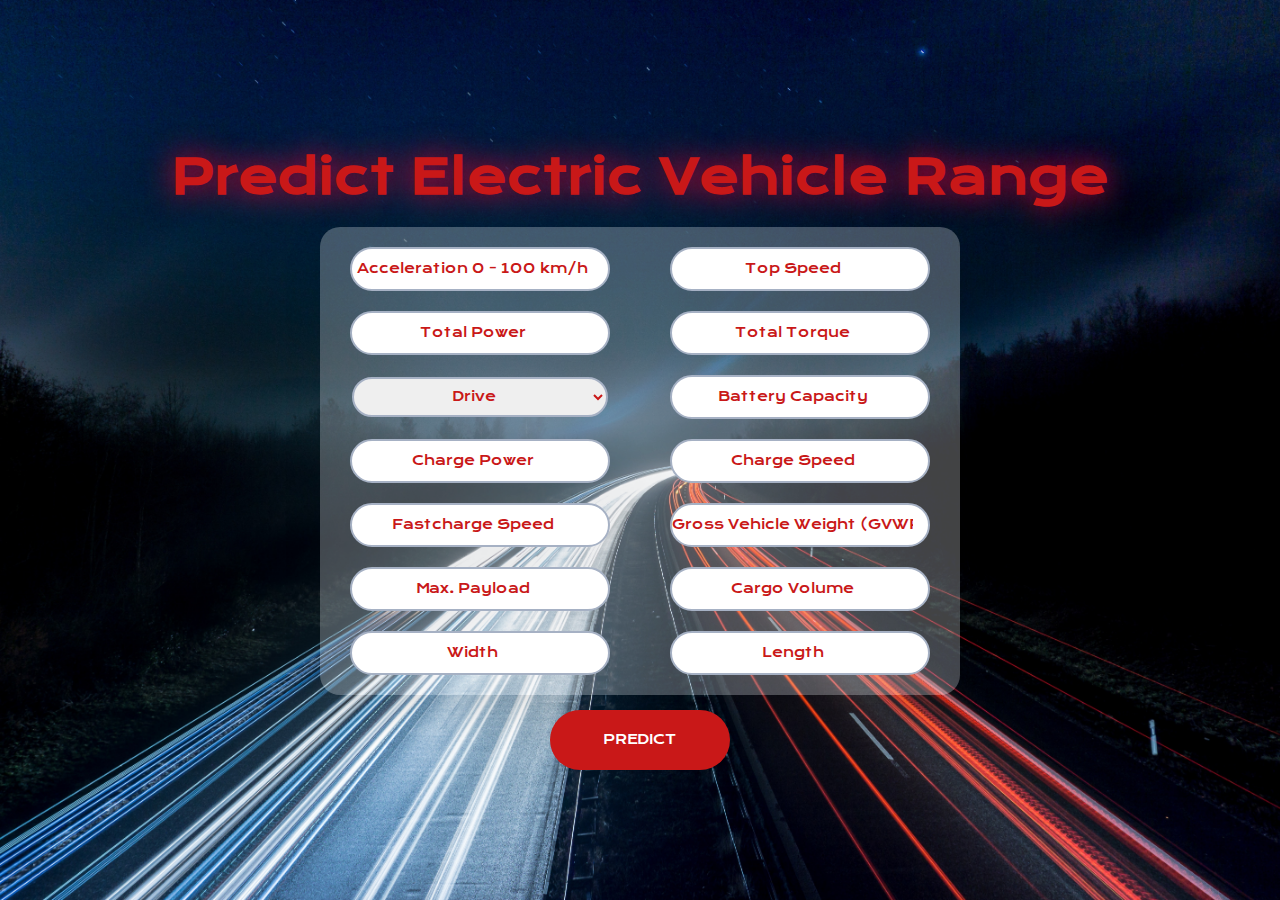
<file: templates/index.html>
<!DOCTYPE html>
<html>
  <head>
    <meta charset="UTF-8" />
    <title>EV-Range Prediction</title>
    <link rel="preconnect" href="https://fonts.googleapis.com" />
    <link rel="preconnect" href="https://fonts.gstatic.com" crossorigin />
    <link rel="shortcut icon" href="/static/img/ev.png" type="image/x-icon" />
    <link
      href="https://fonts.googleapis.com/css2?family=Krona+One&display=swap"
      rel="stylesheet"
    />
    <link
      href="https://fonts.googleapis.com/css2?family=Poppins&display=swap"
      rel="stylesheet"
    />
    <link
      rel="stylesheet"
      href="https://cdnjs.cloudflare.com/ajax/libs/animate.css/4.1.1/animate.min.css"
    />
    <link rel="stylesheet" href="/static/style.css" />
  </head>

  <body>
    <div class="page">
      <h1
        class="animate__animated animate__backInDown"
        style="margin-bottom: 20px"
      >
        Predict Electric Vehicle Range
      </h1>

      <!-- Main Input For Receiving Query to our ML -->
      <form class="f" action="{{ url_for('predict')}}" method="post">
        <div class="form" id="ff">
          <input
            autocomplete="off"
            type="number"
            name="Acceleration 0 - 100 km/h"
            placeholder="Acceleration 0 - 100 km/h"
            required="required"
          />
          <input
            autocomplete="off"
            type="number"
            name="Top Speed"
            placeholder="Top Speed"
            required="required"
          />
          <input
            autocomplete="off"
            type="number"
            name="Total Power"
            placeholder="Total Power"
            required="required"
          />
          <input
            autocomplete="off"
            type="number"
            name="Total Torque"
            placeholder="Total Torque"
            required="required"
          />
          <!-- <label for="drive">Drive -->
          <select
            style="color: #c91818"
            id="drive"
            name="drive"
            aria-placeholder="Drive"
          >
            <option value="" disabled selected>Drive</option>
            <option value="0">Front</option>
            <option value="2">Rear</option>
            <option value="1">AWD</option>
          </select>
          <!-- </label> -->

          <input
            autocomplete="off"
            type="number"
            name="Battery Capacity"
            placeholder="Battery Capacity"
            required="required"
          />
          <input
            autocomplete="off"
            type="number"
            name="Charge Power"
            placeholder="Charge Power"
            required="required"
          />
          <input
            autocomplete="off"
            type="number"
            name="Charge Speed"
            placeholder="Charge Speed"
            required="required"
          />
          <input
            autocomplete="off"
            type="number"
            name="Fastcharge Speed"
            placeholder="Fastcharge Speed"
            required="required"
          />
          <input
            autocomplete="off"
            type="number"
            name="Gross Vehicle Weight (GVWR)"
            placeholder="Gross Vehicle Weight (GVWR)"
            required="required"
          />
          <input
            autocomplete="off"
            type="number"
            name="Max. Payload"
            placeholder="Max. Payload"
            required="required"
          />
          <input
            autocomplete="off"
            type="number"
            name="Cargo Volume"
            placeholder="Cargo Volume"
            required="required"
          />
          <input
            autocomplete="off"
            type="number"
            name="Width"
            placeholder="Width"
            required="required"
          />
          <input
            autocomplete="off"
            type="number"
            name="Length"
            placeholder="Length"
            required="required"
          />
        </div>

        <div id="b">
          <button
            onclick="fadeleft()"
            type="submit"
            class="btn btn-primary btn-block btn-large"
          >
            PREDICT
          </button>
        </div>
      </form>
    </div>
  </body>

  <script>
    function fadeleft() {
      document.getElementById("ff").style.display =
        "animate__animated animate__fadeOutLeft";
    }
  </script>
</html>
</file>
<file: static/style.css>
* {
    margin: 0;
    padding: 0;
}

::-webkit-scrollbar {
    width: 0 !important
}

body {
    width: 100vw;
    height: 100vh;
    background-color: #000000;
    background-image: url(/static/img/pexels-pixabay-315938.jpg);
    background-size: cover;
    background-position: center;
    background-repeat: no-repeat;
    display: flex;
    justify-content: center;
    align-items: center;
}

h1 {
    text-shadow: 0px 0px 30px #D80032;
    color: blue;
    margin: 30px;
    text-align: center;
    font-family: 'Krona One';
    font-size: 3em;
    color: #c91818;
}

.page {
    display: flex;
    flex-direction: column;
}

.form {
    margin: 0 auto;
    padding: 10px 0;
    width: 50vw;
    display: grid;
    grid-template-columns: 50% 50%;
    align-items: center;
    flex-direction: column;
    background-color: #edf2f447;
    border-radius: 20px;
    box-shadow: 10px 10px 50px rgba(0, 0, 0, 0.123);
}

#b {
    display: flex;
}

.form>input,
select {
    width: 80%;
    border: solid 2px #a6b1c4;
    font-family: 'Krona One';
    text-align: center;
    height: 40px;
    margin: 10px auto;
    border-radius: 30px;
    transition: color 0.5s;
}

label {
    width: 80%;
    border: solid 2px #a6b1c4;
    font-family: 'Krona One';
    text-align: center;
    height: 40px;
    margin: 10px auto;
    border-radius: 30px;
    transition: color 0.5s;
}

::placeholder {
    color: #c91818;
    opacity: 1;
    /* Firefox */
}

.dd {
    color: #c91818;
}

input:focus,
#drive:focus {
    outline: none;
    border: solid 2px #D80032;
    filter: drop-shadow(0px 0px 20px #d8003286);
}

input:hover {
    color: rgb(117, 117, 255);
}

button {
    border: 0;
    color: white;
    font-family: 'Krona One';
    margin: 15px auto;
    height: 60px;
    width: 180px;
    border-radius: 30px;
    transition: scale 0.5s;
    background: #c91818;
}

button:focus {
    filter: drop-shadow(0px 0px 30px #D80032);
    outline: none;
}

button:hover {
    filter: drop-shadow(0px 0px 30px #D80032);
    cursor: pointer;
    scale: 1.1;
}

.pred {
    margin: 0 auto;
    width: 70%;
    height: 40px;
    background-color: rgb(176, 176, 176);
    border-radius: 20px;
}
   


@media screen and (max-width: 1000px) {
    body{
        background-image: url(/static/img/2.jpg);
        background-position: center;
        background-size: cover;
    }
    
    .form{
        width: 90vw;
    }

    .form>input, select{
        height: 70px;
        margin: 25px auto;
    }

    input::placeholder, select{
        font-size: 1.3em;
    }

    option{
        /* width: max-content; */
        font-size: 0.5em;
    }



    h1{
        font-size: 2.5em;
        margin: 0;
    }

    #b{
        margin: 20px auto !important;
    }

    table{
        font-size: 0.4em !important;
    }

    #res{
        width: 80% !important;
    }

    button{
        margin-top: 50px;
        scale: 1.5;
    }
}

#res {
    /* display: blo */
    margin: 0 auto;
    padding: 20px;
    border-radius: 20px;
    width: 80% !important;
    background-color: #edf2f4c4;
    color: #D80032;
    font-size: 2em;
    font-family: Poppins;
}
</file>
